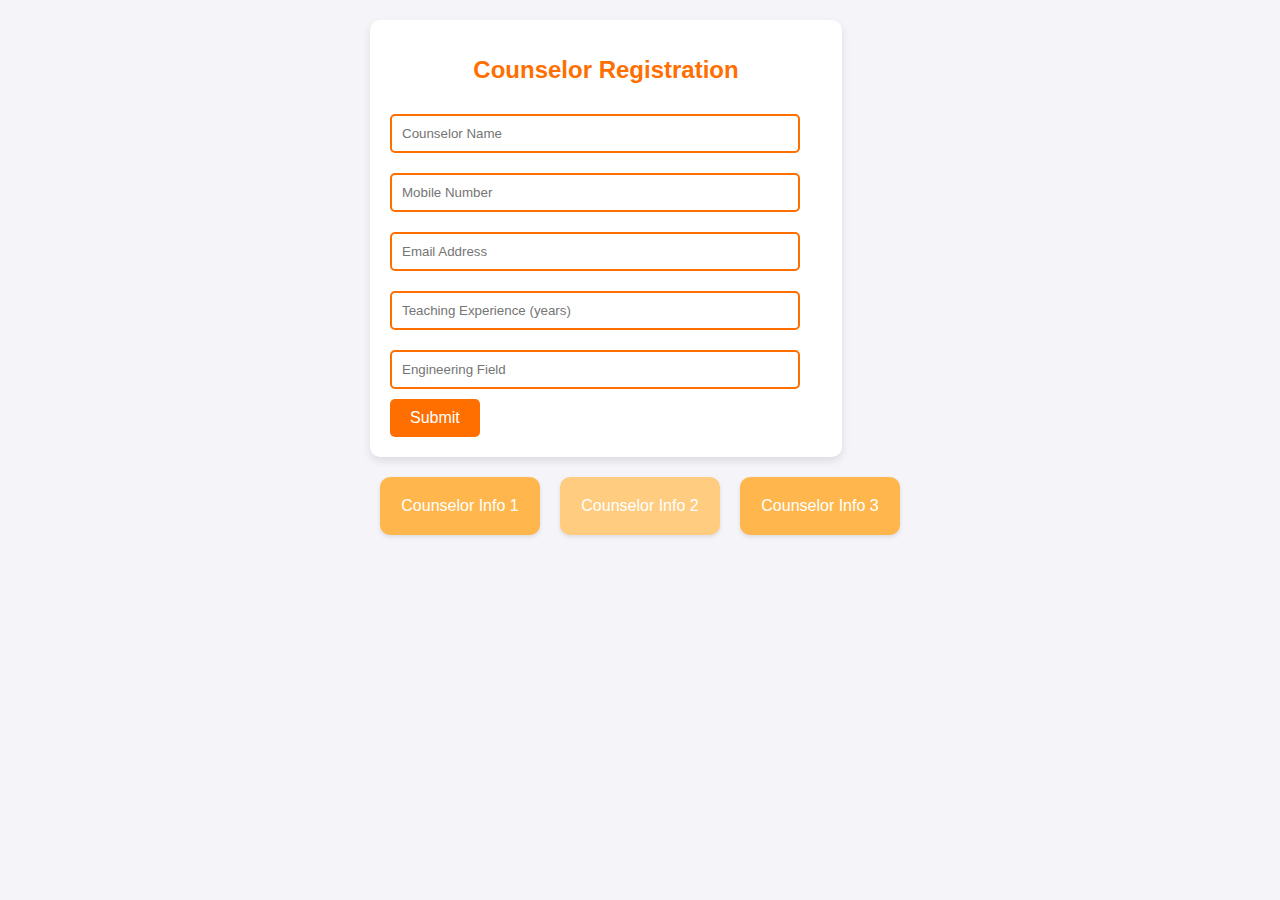
<file: counselor_registration.html>
<!DOCTYPE html>
<html lang="en">
<head>
    <meta charset="UTF-8">
    <meta name="viewport" content="width=device-width, initial-scale=1.0">
    <title>Counselor Registration</title>
    <link rel="stylesheet" href="style.css">
</head>
<body>
    <div class="form-container counselor-form-container">
        <div class="form counselor-form">
            <h1 class="heading">Counselor Registration</h1>
            <input type="text" placeholder="Counselor Name" class="input-field" required>
            <input type="tel" placeholder="Mobile Number" class="input-field" required>
            <input type="email" placeholder="Email Address" class="input-field" required>
            <input type="text" placeholder="Teaching Experience (years)" class="input-field" required>
            <input type="text" placeholder="Engineering Field" class="input-field" required>
            <button class="submit-btn">Submit</button>
        </div>

        <div class="info-boxes">
            <div class="info-box">Counselor Info 1</div>
            <div class="info-box">Counselor Info 2</div>
            <div class="info-box">Counselor Info 3</div>
        </div>
    </div>
    <script src="register.js"></script>
</body>
</html>
</file>
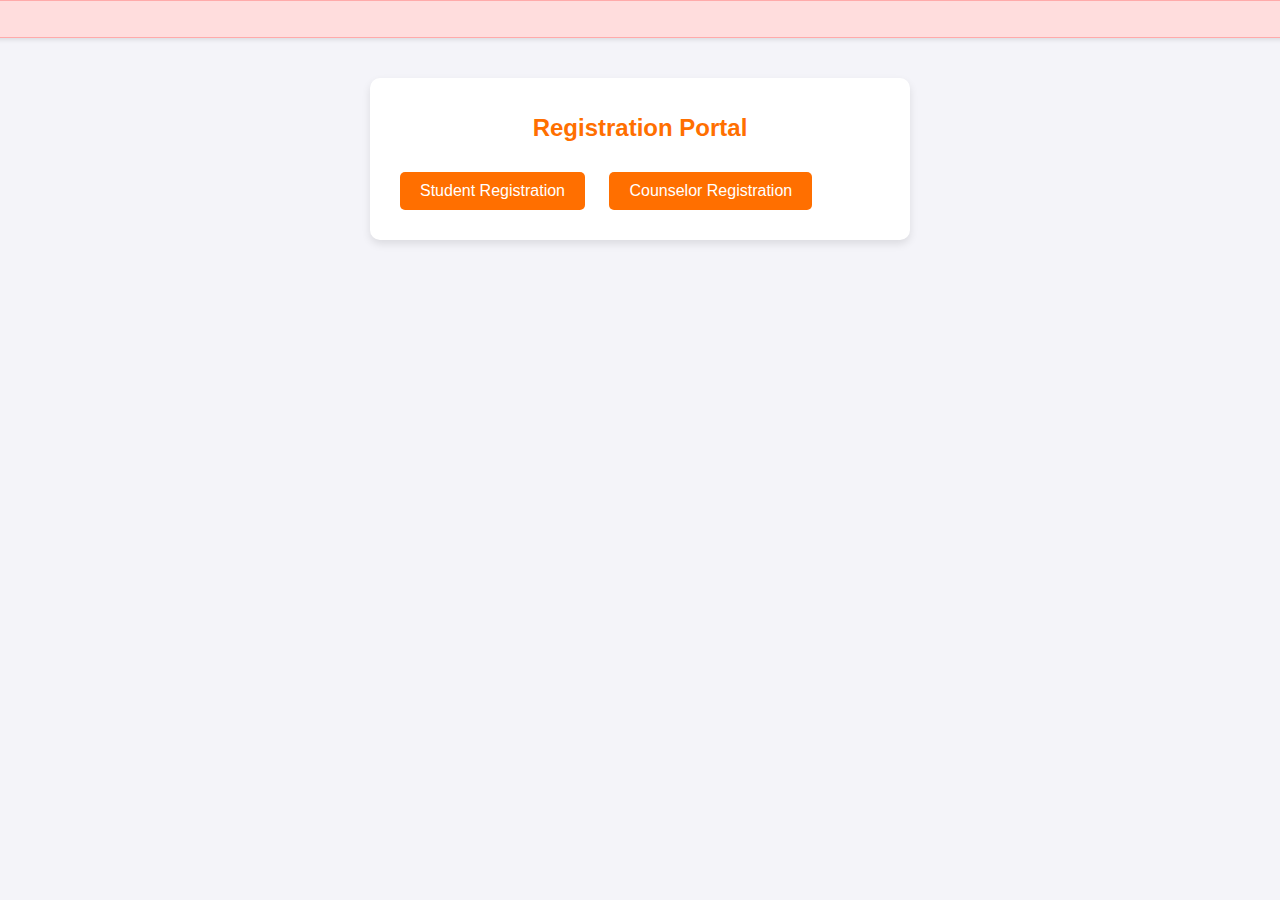
<file: register.html>
<!DOCTYPE html>
<html lang="en">
<head>
    <meta charset="UTF-8">
    <meta name="viewport" content="width=device-width, initial-scale=1.0">
    <title>Registration Page</title>
    <link rel="stylesheet" href="style.css">
</head>
<body>

    <div class="alert-box">
        <p class="alert"></p>
    </div>

    <div class="form">
        <h1 class="heading">Registration Portal</h1>
        <button class="register-btn" onclick="location.href='student_registration.html'">Student Registration</button>
        <button class="register-btn" onclick="location.href='counselor_registration.html'">Counselor Registration</button>
    </div>

    <script src="register.js"></script>
    
</body>
</html>
</file>
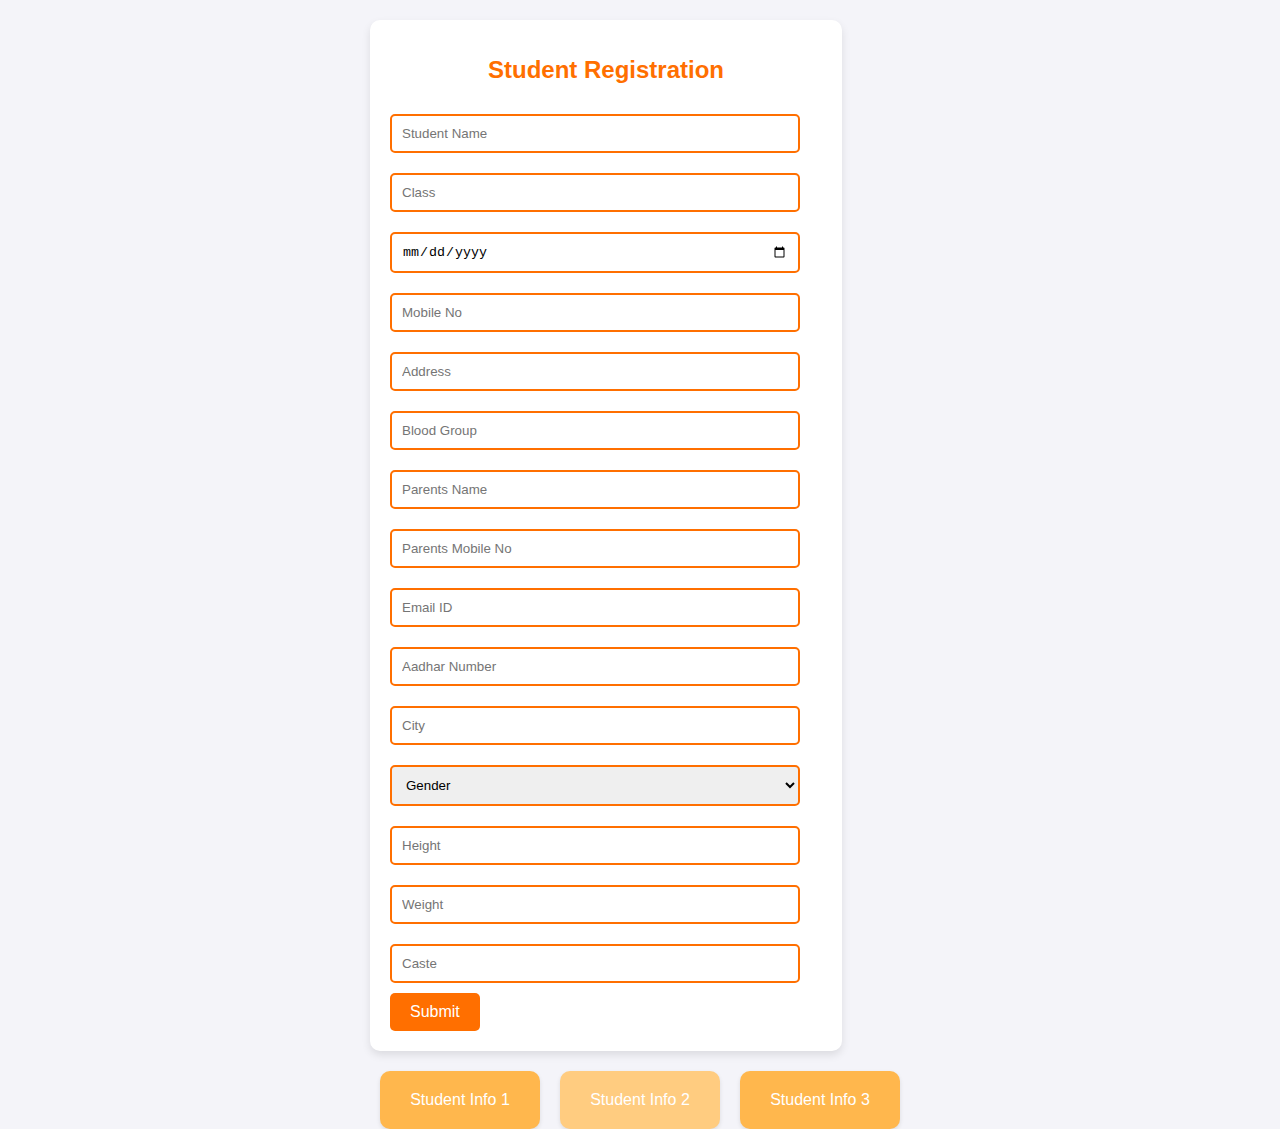
<file: student_registration.html>
<!DOCTYPE html>
<html lang="en">
<head>
    <meta charset="UTF-8">
    <meta name="viewport" content="width=device-width, initial-scale=1.0">
    <title>Student Registration</title>
    <link rel="stylesheet" href="style.css">
</head>
<body>
    <div class="form-container student-form-container">
        <div class="form student-form">
            <h1 class="heading">Student Registration</h1>
            <input type="text" placeholder="Student Name" class="input-field" required>
            <input type="text" placeholder="Class" class="input-field" required>
            <input type="date" placeholder="Birthdate" class="input-field" required>
            <input type="tel" placeholder="Mobile No" class="input-field" required>
            <input type="text" placeholder="Address" class="input-field" required>
            <input type="text" placeholder="Blood Group" class="input-field" required>
            <input type="text" placeholder="Parents Name" class="input-field" required>
            <input type="tel" placeholder="Parents Mobile No" class="input-field" required>
            <input type="email" placeholder="Email ID" class="input-field" required>
            <input type="text" placeholder="Aadhar Number" class="input-field" required>
            <input type="text" placeholder="City" class="input-field" required>
            <select class="input-field" required>
                <option value="" disabled selected>Gender</option>
                <option value="male">Male</option>
                <option value="female">Female</option>
                <option value="other">Other</option>
            </select>
            <input type="text" placeholder="Height" class="input-field" required>
            <input type="text" placeholder="Weight" class="input-field" required>
            <input type="text" placeholder="Caste" class="input-field" required>
            <button class="submit-btn">Submit</button>
        </div>

        <div class="info-boxes">
            <div class="info-box">Student Info 1</div>
            <div class="info-box">Student Info 2</div>
            <div class="info-box">Student Info 3</div>
        </div>
    </div>
    <script src="register.js"></script>
</body>
</html>
</file>
<file: style.css>
/* Enhance body styling */
body {
    font-family: Arial, sans-serif;
    margin: 0;
    padding: 0;
    background-color: #f4f4f9;
    display: flex;
    flex-direction: column;
    align-items: center;
}

/* Add a border to the alert box */
.alert-box {
    width: 100%;
    padding: 10px;
    background-color: #ffdddd;
    border: 1px solid #ffaaaa;
    border-radius: 5px;
    margin-bottom: 20px;
    text-align: center;
    box-shadow: 0 2px 4px rgba(0, 0, 0, 0.1);
}

/* Style alert text */
.alert {
    color: #cc0000;
    font-size: 16px;
    font-weight: bold;
}

/* Ensure .form container is centered and styled */
.form {
    width: 80%;
    max-width: 500px;
    margin: 20px 0;
    padding: 20px;
    background: #fff;
    border-radius: 10px;
    box-shadow: 0 4px 8px rgba(0, 0, 0, 0.1);
}

/* Update styles for buttons */
.register-btn {
    background-color: #ff6f00;
    color: #fff;
    padding: 10px 20px;
    border: none;
    border-radius: 5px;
    cursor: pointer;
    font-size: 16px;
    margin: 10px;
    transition: background-color 0.3s, transform 0.3s;
}

.register-btn:hover {
    background-color: #ff8c00;
    transform: scale(1.05);
}

/* Add styles for active state of buttons */
.register-btn:active {
    background-color: #e65c00;
}

/* Enhance heading style */
.heading {
    color: #ff6f00;
    text-align: center;
    margin-bottom: 20px;
    font-size: 24px;
    font-weight: bold;
}

/* Add rounded corners to input fields */
.input-field {
    width: calc(100% - 22px);
    padding: 10px;
    margin: 10px 0;
    border: 2px solid #ff6f00;
    border-radius: 5px;
    box-sizing: border-box;
    transition: border-color 0.3s;
}

.input-field:focus {
    border-color: #ff8c00;
    outline: none;
}

/* Style submit button */
.submit-btn {
    background-color: #ff6f00;
    color: #fff;
    padding: 10px 20px;
    border: none;
    border-radius: 5px;
    cursor: pointer;
    font-size: 16px;
    transition: background-color 0.3s;
}

.submit-btn:hover {
    background-color: #ff8c00;
}

/* Adjust layout and styling for info boxes */
.info-boxes {
    display: flex;
    justify-content: space-between;
    margin-top: 20px;
}

.info-box {
    flex: 1;
    margin: 0 10px;
    padding: 20px;
    background-color: #ffb74d;
    border-radius: 10px;
    text-align: center;
    color: #fff;
    box-shadow: 0 2px 4px rgba(0, 0, 0, 0.1);
    animation: slideIn 1s ease-out;
}

/* Add additional styling to info-boxes */
.info-box:nth-child(odd) {
    background-color: #ffb74d;
}

.info-box:nth-child(even) {
    background-color: #ffcc80;
}

/* Keyframes for slideIn animation */
@keyframes slideIn {
    from { transform: translateY(20px); opacity: 0; }
    to { transform: translateY(0); opacity: 1; }
}
</file>
